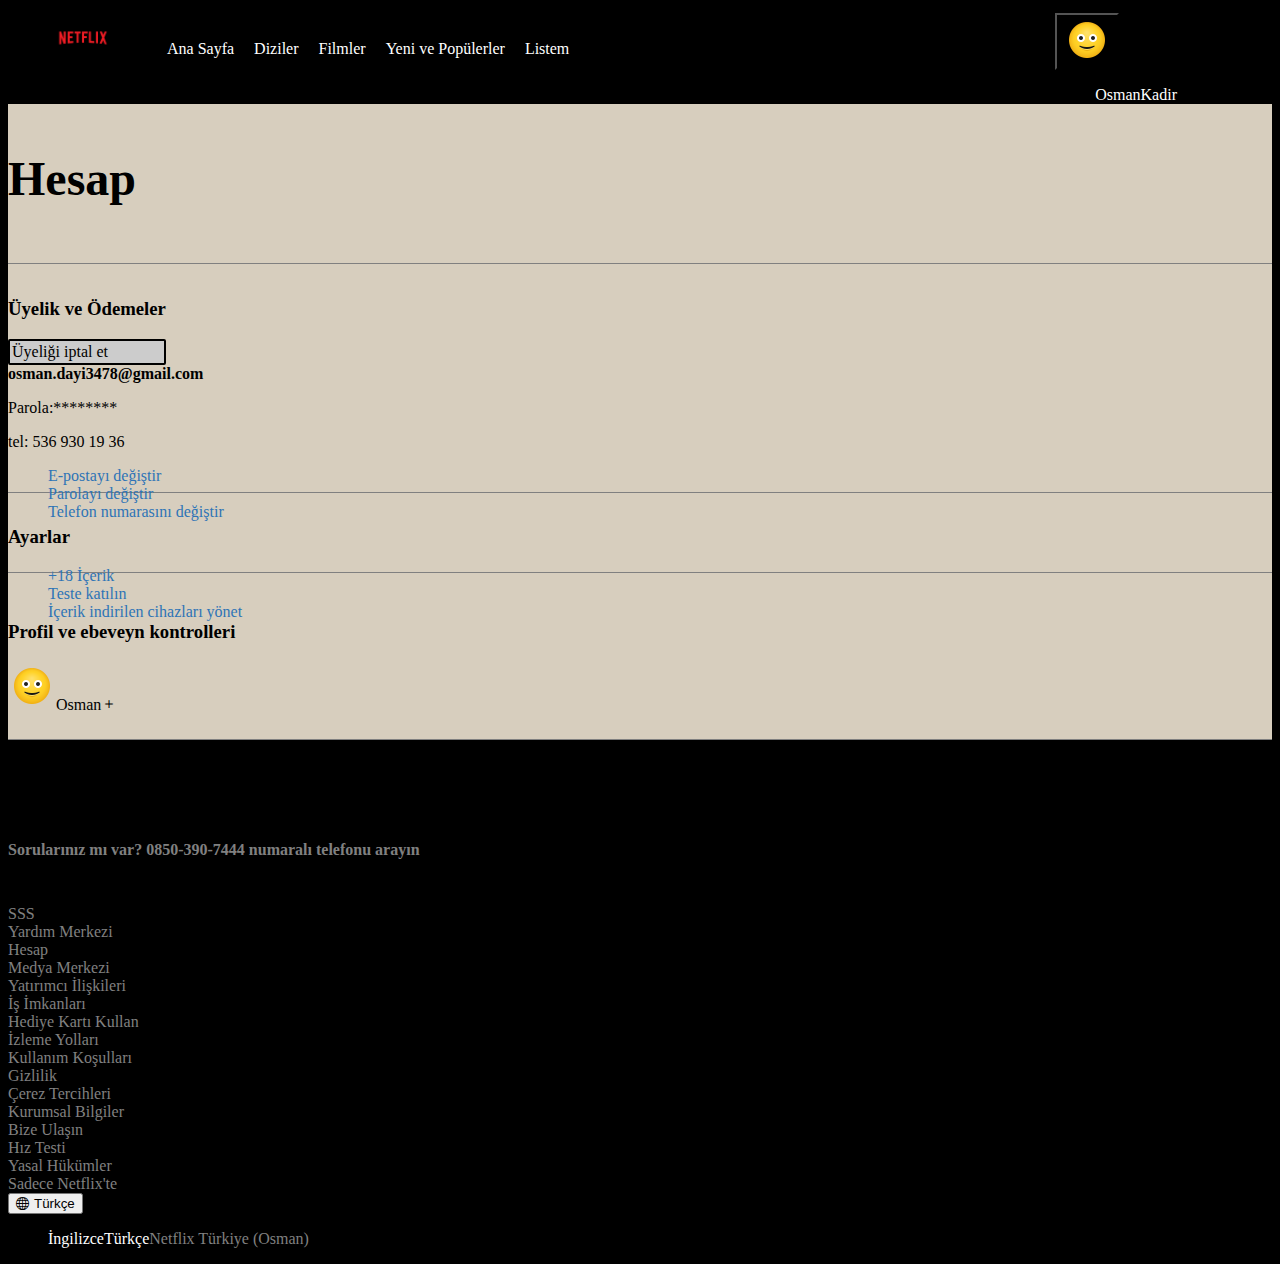
<file: Netflix/hesap_yonetim.html>
<!DOCTYPE html>
<html lang="en">
<head>
    <meta charset="UTF-8">
    <meta http-equiv="X-UA-Compatible" content="IE=edge">
    <meta name="viewport" content="width=device-width, initial-scale=1.0">
    <title>Document</title>
    <link href="https://cdn.jsdelivr.net/npm/bootstrap@5.2.0/dist/css/bootstrap.min.css" rel="stylesheet" integrity="sha384-gH2yIJqKdNHPEq0n4Mqa/HGKIhSkIHeL5AyhkYV8i59U5AR6csBvApHHNl/vI1Bx" crossorigin="anonymous">
    <link rel="stylesheet" href="https://cdn.jsdelivr.net/npm/bootstrap-icons@1.9.1/font/bootstrap-icons.css">
    <link rel="stylesheet" href="style.css">
</head>
<body>
    
<nav>
    <div class="menu">  
    <div class="menu-logo"><img src="photos_and_videos/NetflixGorseller/netflix_logo.png" alt="" class="image-hesap-yonetim">
        <div class="menu-list">
        <ul class="navbar">
            <li class="hesap_yonetim_li">Ana Sayfa</li>
            <li class="hesap_yonetim_li">Diziler</li>
            <li class="hesap_yonetim_li">Filmler</li>
            <li class="hesap_yonetim_li">Yeni ve Popülerler</li>
            <li class="hesap_yonetim_li">Listem</li>
        </ul>
    </div>
</div>

<div class="menu-right-member dropdown">
    <button class="member-button dropdown-toggle" type="button" data-bs-toggle="dropdown" aria-expanded="false">
        <img src="photos_and_videos/NetflixGorseller/smile-profil.png" alt="">
    </button>
    <ul class="dropdown-menu">
      <li><a class="dropdown-item" href="#">Osman</a></li>
      <li><a class="dropdown-item" href="#">Kadir</a></li>
    </ul>
<!-- <div class="btn btn-info">Türkçe<i class="bi bi-arrow-down-circle"></i></div> -->
</div>
    
    </div>
</nav>
<div class="clearfix"></div>

<section class="hesap-detay">
    <div class="container">
        <div class="row uyelik-iptal-border">
            <div class="col-12">
                <h1 class="h2">Hesap</h1>
            </div>
        </div>
        <div class="row uyelik-iptal-border">
            <div class="col-4">
                <div class="member-and-pay"><h3 class="h5">Üyelik ve Ödemeler</h3></div>
                <div class="uyelik-iptal-btn text-center">Üyeliği iptal et</div>
            </div>
            <div class="col-4">
               <div class="mail"><b>osman.dayi3478@gmail.com</b></div>
               <div class="parola"><p>Parola:********</p></div>
               <div class="tel">tel: 536 930 19 36</div>
            </div>
            <div class="col-4">
                <!-- <div class="row">
                    <div class="col"><a href="">E-postayı değiştir</a></div>
                </div>
                <div class="row">
                    <div class="col"><a href="">E-postayı değiştir</a></div>
                </div>
                <div class="row">
                    <div class="col"><a href="">E-postayı değiştir</a></div>
                </div> -->
                <ul>
                    <li class="width100"><a href="" class="text-color-blue">E-postayı değiştir</a></li>
                    <li class="width100"><a href="" class="text-color-blue">Parolayı değiştir</a></li>
                    <li class="width100"><a href="" class="text-color-blue">Telefon numarasını değiştir</a></li>
                </ul>
            </div>
        </div>
        <div class="row uyelik-iptal-border">
            <div class="col-6">
                <div class="member-and-pay"><h3 class="h5">Ayarlar</h3></div>
            </div>
            <div class="col-6">
                <ul>
                    <li class="width100"><a href="" class="text-color-blue">+18 İçerik</a></li>
                    <li class="width100"><a href="" class="text-color-blue">Teste katılın</a></li>
                    <li class="width100"><a href="" class="text-color-blue">İçerik indirilen cihazları yönet</a></li>
                </ul>
            </div>
        </div>
        <div class="row uyelik-iptal-border">
            <div class="col-6">
                <div class="member-and-pay"><h3 class="h5">Profil ve ebeveyn kontrolleri</h3></div>
            </div>
            <div class="col-6">
                <img src="photos_and_videos/NetflixGorseller/smile-profil.png" alt=""><div class="text-member-info">Osman<i class="bi bi-plus float-end"></i></div>
            </div>
        </div>
    </div>
</section>

<footer class="footer pt-8" style="color: grey">
    <div class="container" style="width: 880px;">
        <div class="row">
            <div class="col-6">
                <h4 style="font-size: medium; padding-bottom: 25px;">
                    Sorularınız mı var? 0850-390-7444 numaralı telefonu arayın
                </h4>
            </div>
        </div>
        <div class="row pb-2">
            <div class="col-3">SSS</div>
            <div class="col-3">Yardım Merkezi</div>
            <div class="col-3">Hesap</div>
            <div class="col-3">Medya Merkezi</div>
        </div>
        <div class="row pb-2">
            <div class="col-3">Yatırımcı İlişkileri</div>
            <div class="col-3">İş İmkanları</div>
            <div class="col-3">Hediye Kartı Kullan</div>
            <div class="col-3">İzleme Yolları</div>
        </div>
        <div class="row pb-2">
            <div class="col-3">Kullanım Koşulları</div>
            <div class="col-3">Gizlilik</div>
            <div class="col-3">Çerez Tercihleri</div>
            <div class="col-3">Kurumsal Bilgiler</div>
        </div>
        <div class="row pb-2">
            <div class="col-3">Bize Ulaşın</div>
            <div class="col-3">Hız Testi</div>
            <div class="col-3">Yasal Hükümler</div>
            <div class="col-3">Sadece Netflix'te</div>
        </div>
        <div class="row pt-4 pb-4">
            <div class="col-3">
                
                <div class="dropdown">
                    <button class="btn btn-secondary dropdown-toggle" type="button" data-bs-toggle="dropdown" aria-expanded="false">
                        <i class="bi bi-globe"></i>Türkçe
                    </button>
                    <ul class="dropdown-menu">
                      <li><a class="dropdown-item" href="#">İngilizce</a></li>
                      <li><a class="dropdown-item" href="#">Türkçe</a></li>
                    </ul>
                  </div>
        </div>
        </div>
        <div class="row">
            <div class="col-6"><p>Netflix Türkiye (Osman)</p></div>
        </div>
       
    </div>
    
</footer>
<script src="https://cdn.jsdelivr.net/npm/bootstrap@5.2.0/dist/js/bootstrap.bundle.min.js" integrity="sha384-A3rJD856KowSb7dwlZdYEkO39Gagi7vIsF0jrRAoQmDKKtQBHUuLZ9AsSv4jD4Xa" crossorigin="anonymous"></script>   
</body>
</html>
</file>
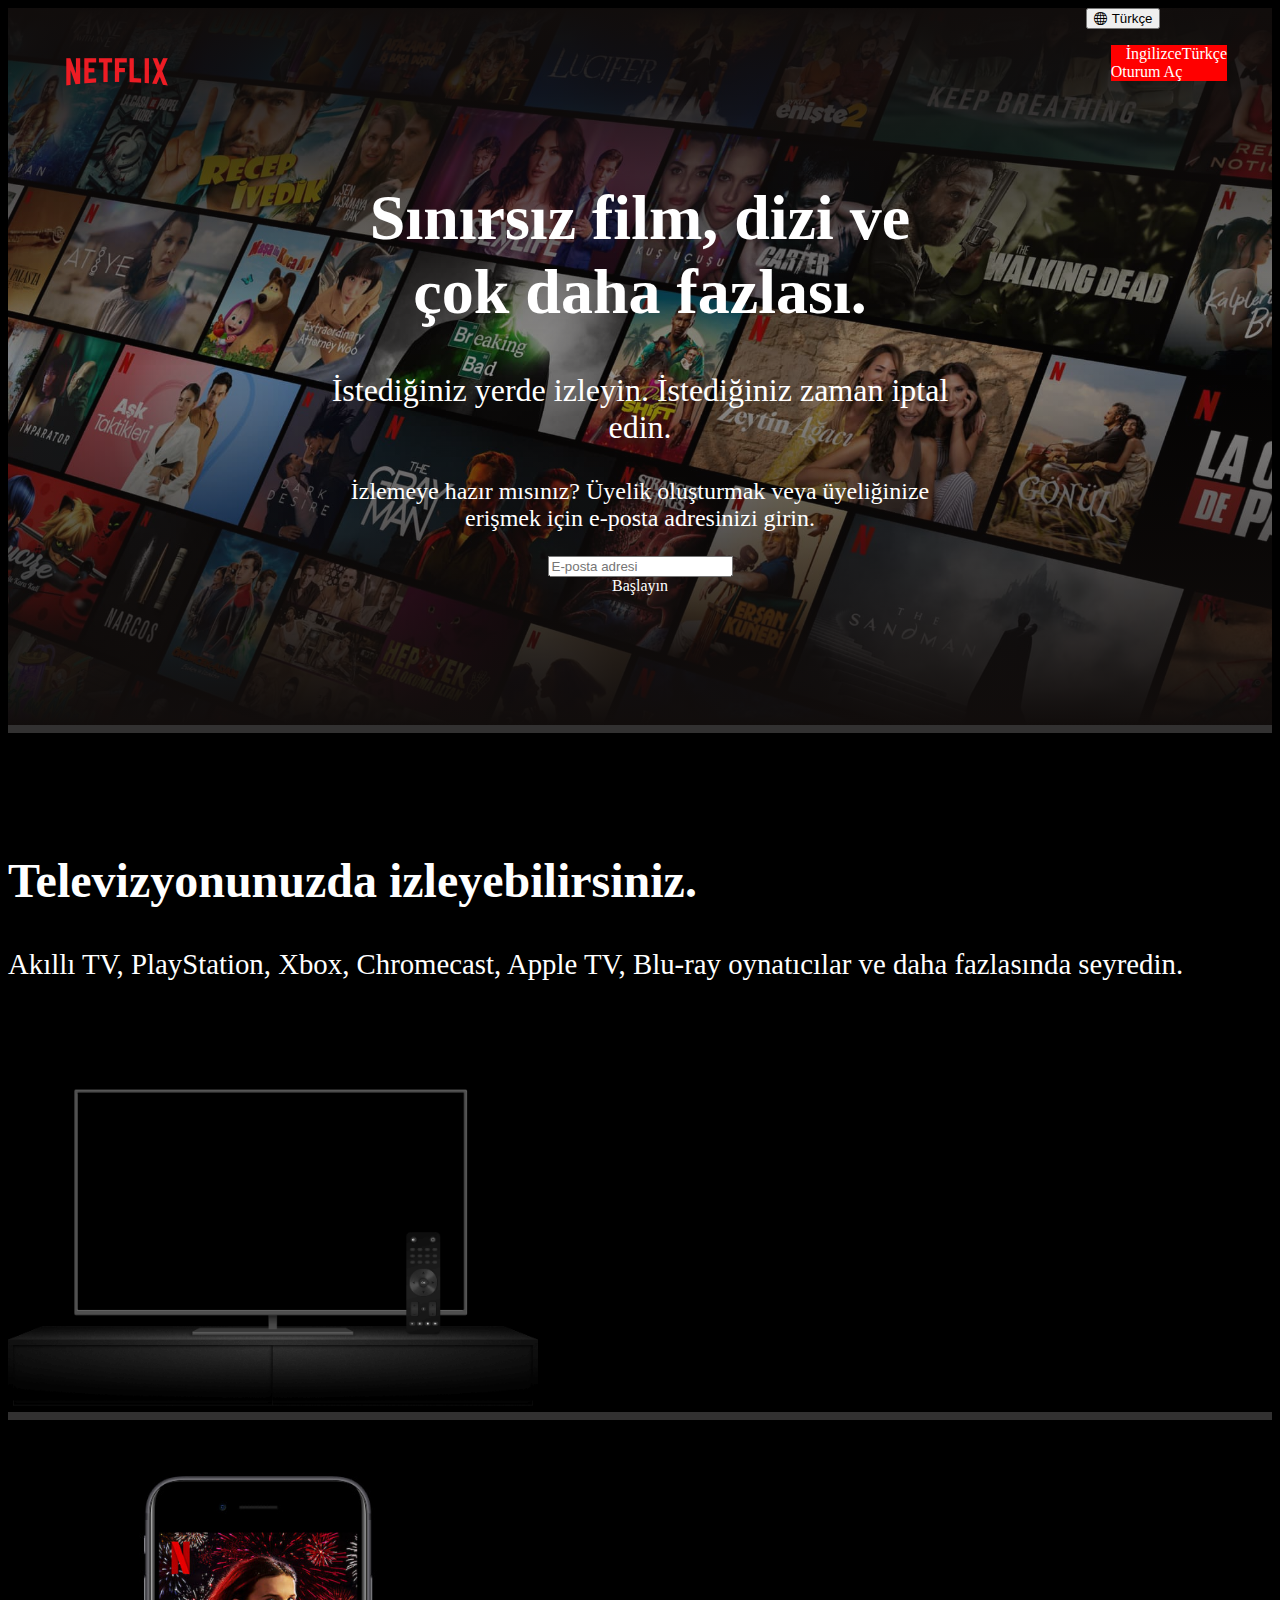
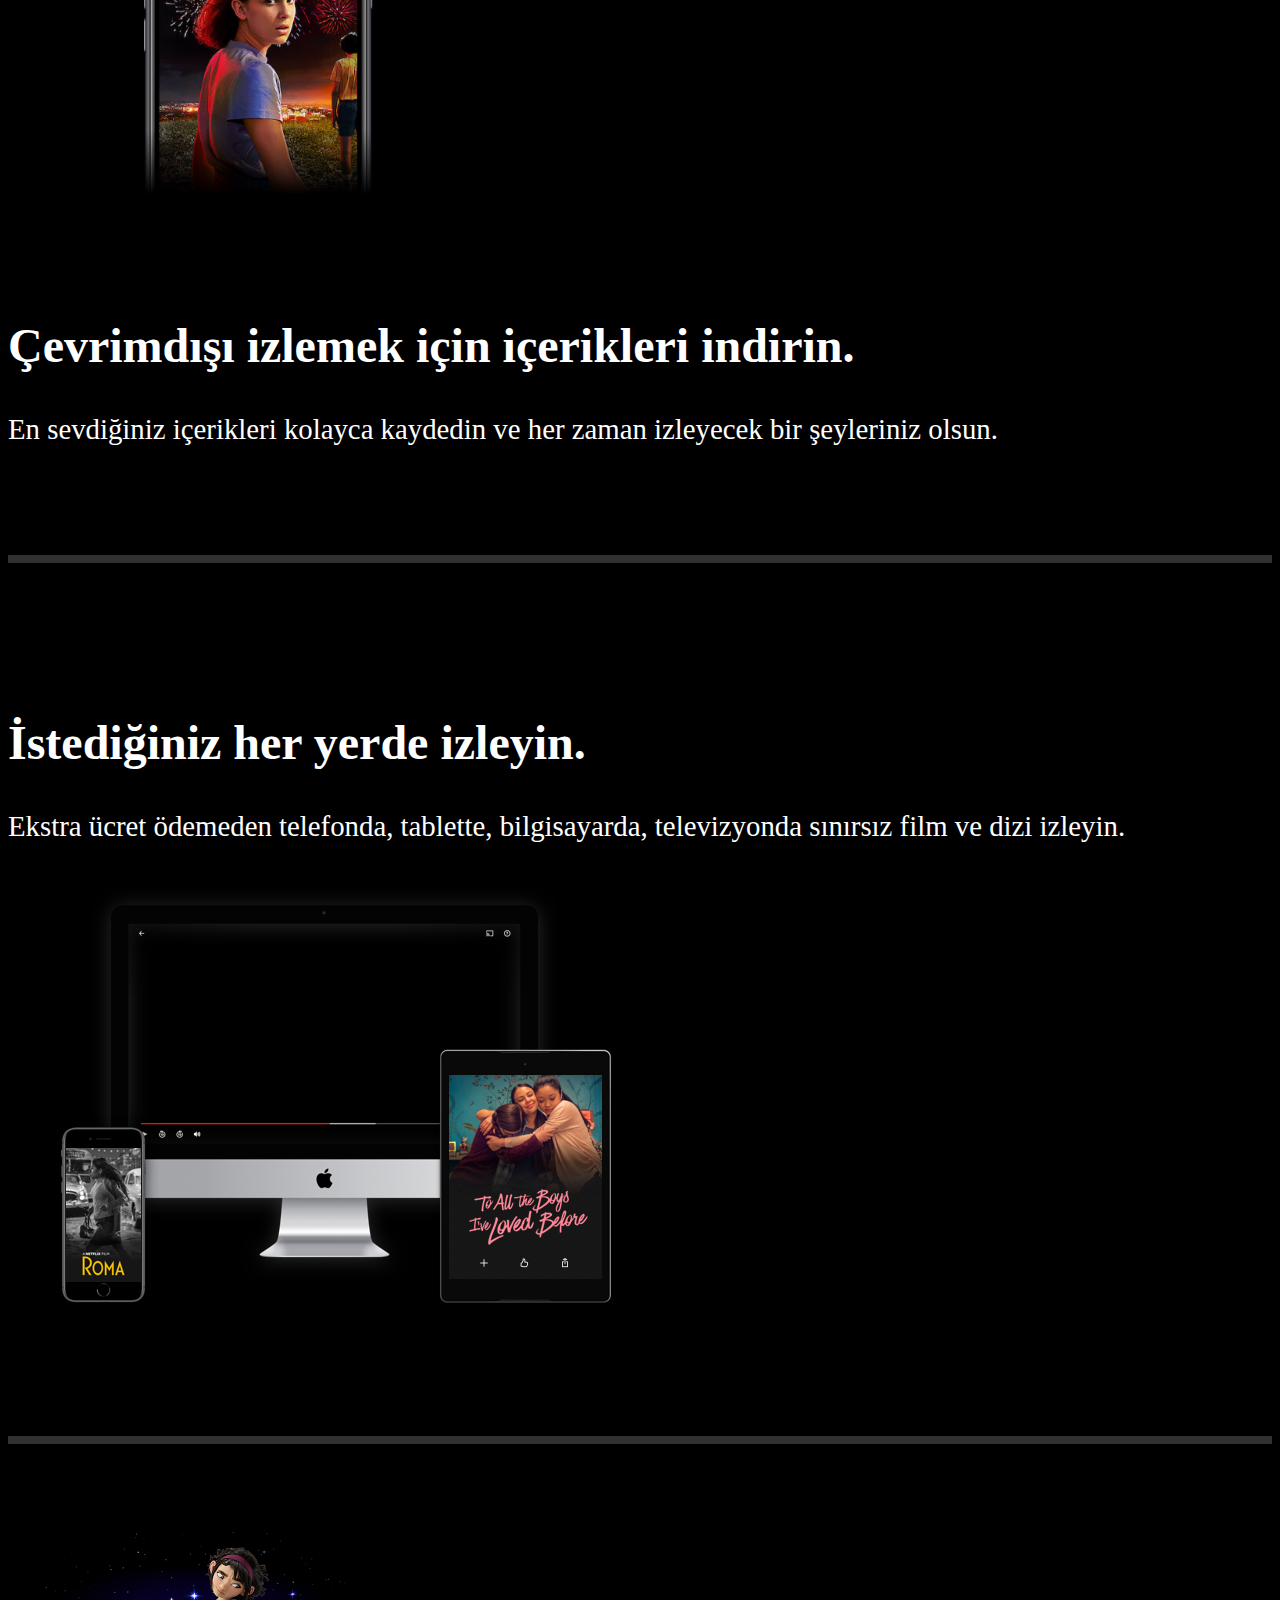
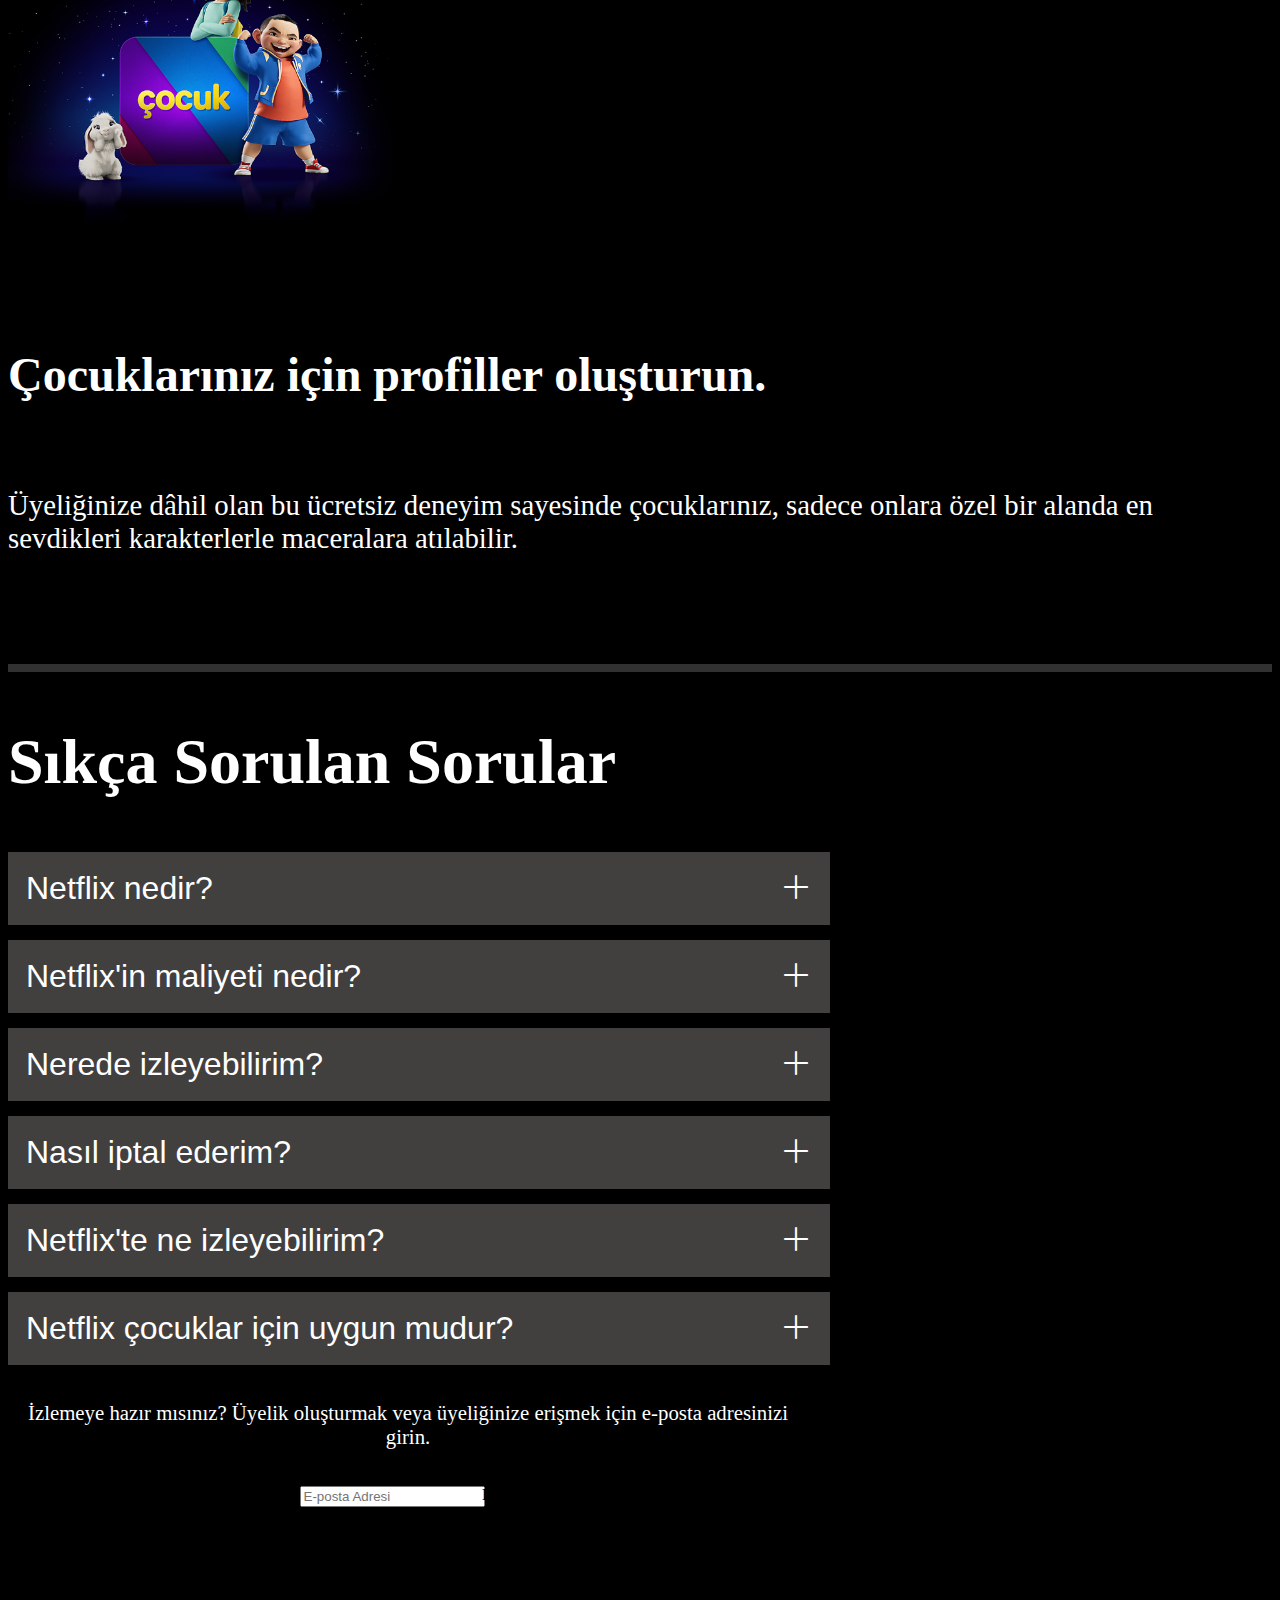
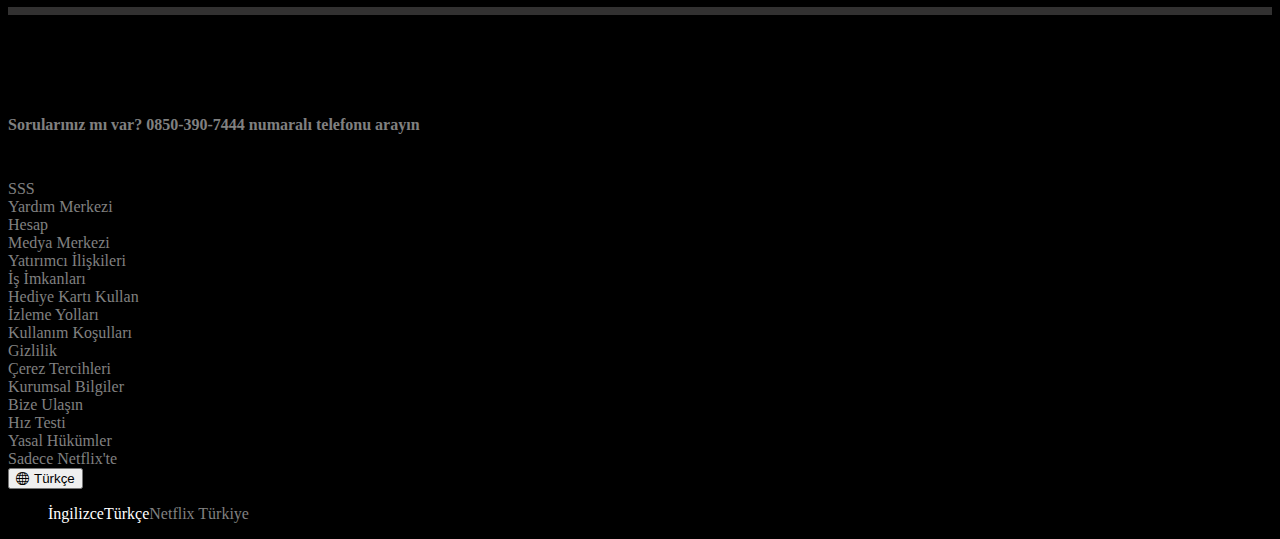
<file: Netflix/netflix.html>
<!DOCTYPE html>
<html lang="en">
<head>
    <meta charset="UTF-8">
    <meta http-equiv="X-UA-Compatible" content="IE=edge">
    <meta name="viewport" content="width=device-width, initial-scale=1.0">
    <title>Document</title>
    <link href="https://cdn.jsdelivr.net/npm/bootstrap@5.2.0/dist/css/bootstrap.min.css" rel="stylesheet" integrity="sha384-gH2yIJqKdNHPEq0n4Mqa/HGKIhSkIHeL5AyhkYV8i59U5AR6csBvApHHNl/vI1Bx" crossorigin="anonymous">
    <link rel="stylesheet" href="https://cdn.jsdelivr.net/npm/bootstrap-icons@1.9.1/font/bootstrap-icons.css">
    <link rel="stylesheet" href="style.css">
</head>
<body>
<nav>
    <div class="hero-image borders">
    <div class="menu">  
    <div class="menu-logo "><img src="photos_and_videos/NetflixGorseller/netflix_logo.png" alt="" class="image"></div>
    <div class="menu-right mt-4">
            <button class="btn btn-secondary dropdown-toggle" type="button" data-bs-toggle="dropdown" aria-expanded="false">
                <i class="bi bi-globe"></i>Türkçe
            </button>
            <ul class="dropdown-menu">
              <li><a class="dropdown-item" href="#">İngilizce</a></li>
              <li><a class="dropdown-item" href="#">Türkçe</a></li>
            </ul>
    <!-- <div class="btn btn-info">Türkçe<i class="bi bi-arrow-down-circle"></i></div> -->
    <div class="btn margin-left alt-cizgi"><a href="oturum_ac.html">Oturum Aç</a></div>
    </div>
    </div>
    <div class="hero-text">
        <h1 class="h1">Sınırsız film, dizi ve çok daha fazlası.</h1>
        <p class="h3">İstediğiniz yerde izleyin. İstediğiniz zaman iptal edin.</p>
        <p class="p">İzlemeye hazır mısınız? Üyelik oluşturmak veya üyeliğinize 
            erişmek için e-posta adresinizi girin.</p>
                <div class="row">
                    <div class="input-group mb-3">
                        <input type="text" class="form-control" placeholder="E-posta adresi" aria-label="Recipient's username" aria-describedby="basic-addon2">
                        <div class="input-group-append">
                          <span class="input-group-text btn btn-danger">Başlayın</span>
                        </div>
                      </div>
                    <!-- <div class="col-md-8">
                    <input type="email" class="form-control input" placeholder="E-posta Adresi">
                    </div>
                    <div class="col-md-4">
                    <div class="btn btn-danger">Başlayın<i class="bi bi-caret-right"></i></div>
                    </div> -->
                </div>
    </div>
    </div>
</nav>
<section class="first-row borders">
    <div class="container">
        <div class="row">
            <div class="col-6 pt-8">
                <div class="tv_text_bar">
                    <h2 class="h2">Televizyonunuzda izleyebilirsiniz.</h2>
                    <p class="h4">Akıllı TV, PlayStation, Xbox, Chromecast, Apple TV, Blu-ray oynatıcılar ve daha fazlasında seyredin.
    
                    </p>
                </div>
                </div>
            <div class="col-6 relative">
                <div class="tv_image"><img src="photos_and_videos/tv.png" alt="" class="tv_img"></div>
                <!-- <div class="tv_video absolute"><video src="photos_and_videos/video-tv-0819.m4v" class="tv_mp4"></video></div> -->
            </div>
        </div>
    </div></section>

    <section class="second-row borders">
        <div class="container">
            <div class="row pb-10">
                <div class="col-6 relative">
                    <div class="mobil_image"><img src="photos_and_videos/mobile.jpg" alt="" class="mobil_img"></div>
                   </div>
                <div class="col-6 pt-8">
                    <div class="tv_text_bar">
                        <h2 class="h2">Çevrimdışı izlemek için içerikleri indirin.</h2>
                        <p class="h4">
                        En sevdiğiniz içerikleri kolayca kaydedin ve her zaman izleyecek bir şeyleriniz olsun.
                        </p>
                    </div>
                    </div>
            </div>
        </div></section>
        
    <section class="third-row borders">
        <div class="container">
            <div class="row pb-10">
                <div class="col-6 pt-10">
                    <div class="tv_text_bar">
                        <h2 class="h2">İstediğiniz her yerde izleyin.</h2>
                        <p class="h4">
                        Ekstra ücret ödemeden telefonda, tablette, bilgisayarda, televizyonda sınırsız film ve dizi izleyin.
                        </p>
                    </div>
                    </div>
                <div class="col-6 relative pt-5">
                    <div class="ios_image"><img src="photos_and_videos/ios_device.png" alt="" class="ios_img"></div>
                   </div>
            </div>
        </div></section>

        <section class="fourth-row borders">
            <div class="container">
                <div class="row pb-10">
                    <div class="col-6 relative pt-8">
                        <div class="child_image"><img src="photos_and_videos/child.png" alt="" class="child_img"></div>
                       </div>
                    <div class="col-6 pt-8">
                        <div class="tv_text_bar">
                            <h2 class="h2">Çocuklarınız için profiller oluşturun.</h2>
                            <br>
                            <p class="h4">
                            Üyeliğinize dâhil olan bu ücretsiz deneyim sayesinde çocuklarınız, sadece onlara
                             özel bir alanda en sevdikleri karakterlerle maceralara atılabilir.
                            </p>
                        </div>
                        </div>
                </div>
            </div></section>
            
        <section class="fifth-row borders">
            <div class="container text-center">
                <div class="row pt-5 pb-10">
                    <div class="col-12">
                        <h2 style="color:white;" class="h1 pb-5">Sıkça Sorulan Sorular</h2>
                        
                        <div class="cardssss">
                        <button class="accordion">Netflix nedir?<i class="bi bi-plus-lg"></i></button>
                        <div class="panel mt-low-px">
                          <p class="xx-large-font">
                            Netflix; internet bağlantılı binlerce cihazda ödüllü diziler, filmler, animeler, 
                            belgeseller ve daha fazlasını içeren geniş bir arşiv sunan bir streaming hizmetidir.
                            Tek bir reklam olmadan, istediğiniz kadar, istediğiniz zaman izleyebilirsiniz - hepsi aylık
                            düşük bir ücret karşılığında. Her zaman keşfedilecek yeni bir şeyler var, üstelik 
                            her hafta yeni diziler ve filmler ekleniyor!
                          </p>
                        </div>
                        </div>
                        
                        <div class="cardssss">
                            <button class="accordion">Netflix'in maliyeti nedir?<i class="bi bi-plus-lg"></i></button>
                            <div class="panel mt-low-px">
                              <p class="xx-large-font">
                                Netflix'i akıllı telefonunuz, tabletiniz, Akıllı TV'niz, dizüstü bilgisayarınız veya 
                                yayın cihazınızda sabit bir aylık ücretle izleyin. Aylık plan ücretleri 37,99 TL 
                                ile 77,99 TL arasında değişmektedir. Ekstra maliyet yok, sözleşme yok.
                              </p>
                            </div>
                        </div>
                        <div class="cardssss">
                        <button class="accordion">Nerede izleyebilirim?<i class="bi bi-plus-lg"></i></button>
                        <div class="panel mt-low-px">
                          <p class="xx-large-font">
                            İstediğiniz yerde, istediğiniz zaman izleyin. Bilgisayarınızda netflix.com adresinden veya akıllı
                             TV'ler, akıllı telefonlar, tabletler, medya oynatıcılar ve oyun konsolları dahil Netflix 
                             uygulamasını sunan, internet bağlantılı herhangi bir cihazda anında izlemek için Netflix 
                             hesabınızla oturum açın.
                            Favori içeriklerinizi iOS, Android veya Windows 10 uygulamasıyla da indirebilirsiniz. 
                            Seyahatteyken ve internet bağlantısı olmadan izlemek için indirilenleri kullanın. Netflix'i 
                            her yere beraberinizde götürün.
                          </p>
                        </div>
                        </div>
                        <div class="cardssss">
                        <button class="accordion">Nasıl iptal ederim?<i class="bi bi-plus-lg"></i></button>
                        <div class="panel mt-low-px">
                          <p class="xx-large-font">
                            Netflix esnektir. Sinir bozucu hiçbir sözleşme ve taahhüt yoktur. Hesabınızı çevrimiçi olarak 
                            iki tıklamayla kolayca iptal edebilirsiniz. İptal ücreti yoktur - hesabınızı istediğiniz zaman 
                            başlatın veya durdurun.
                          </p>
                        </div>
                        </div>
                        
                        <div class="cardssss">
                            <button class="accordion">Netflix'te ne izleyebilirim?<i class="bi bi-plus-lg"></i></button>
                            <div class="panel mt-low-px">
                              <p class="xx-large-font">
                                Netflix, uzun metrajlı filmler, belgeseller, diziler ve programlar, anime, ödüllü Netflix 
                                orijinal içerikleri ve daha fazlasından oluşan kapsamlı bir kütüphaneye sahiptir. İstediğiniz 
                                her zaman, istediğiniz kadar çok şey izleyin.
                              </p>
                            </div>
                        </div>
                        <div class="cardssss">
                        <button class="accordion">Netflix çocuklar için uygun mudur?<i class="bi bi-plus-lg"></i></button>
                        <div class="panel mt-low-px">
                          <p class="xx-large-font">
                            Üyeliğinize dâhil olan Netflix Çocuk deneyimi, çocukların ailece izlenebilecek dizi ve filmleri 
                            kendilerine özel bir alanda izlemelerini sağlarken kontrolü ebeveynlere verir.
                            Çocuk profillerinde bulunan PIN korumalı ebeveyn kontrolleri sayesinde, çocukların izleyebileceği 
                            içeriklerin yetişkinlik düzeylerini kısıtlayabilir ve onların görmesini istemediğiniz belirli 
                            içerikleri engelleyebilirsiniz.
                          </p>
                        </div>
                        </div>
                        <div class="last-card pt-5">
                        <p class="p1">İzlemeye hazır mısınız? Üyelik oluşturmak veya üyeliğinize 
                            erişmek için e-posta adresinizi girin.</p>
                        </div> 
                        <div class="row last-card">
                            <ul> 
                                <li class="last-card-posta-width"><input type="email" class="form-control input" placeholder="E-posta Adresi"></li>
                                <li class="last-card-button-width"><div class="btn btn-danger">Başlayın<i class="bi bi-caret-right"></i></div></li>
                            </ul>
                    </div>
                    </div>
                </div>
            </div></section>
        <footer class="footer pt-8" style="color: grey">
            <div class="container" style="width: 880px;">
                <div class="row">
                    <div class="col-6">
                        <h4 style="font-size: medium; padding-bottom: 25px;">
                            Sorularınız mı var? 0850-390-7444 numaralı telefonu arayın
                        </h4>
                    </div>
                </div>
                <div class="row pb-2">
                    <div class="col-3">SSS</div>
                    <div class="col-3">Yardım Merkezi</div>
                    <div class="col-3">Hesap</div>
                    <div class="col-3">Medya Merkezi</div>
                </div>
                <div class="row pb-2">
                    <div class="col-3">Yatırımcı İlişkileri</div>
                    <div class="col-3">İş İmkanları</div>
                    <div class="col-3">Hediye Kartı Kullan</div>
                    <div class="col-3">İzleme Yolları</div>
                </div>
                <div class="row pb-2">
                    <div class="col-3">Kullanım Koşulları</div>
                    <div class="col-3">Gizlilik</div>
                    <div class="col-3">Çerez Tercihleri</div>
                    <div class="col-3">Kurumsal Bilgiler</div>
                </div>
                <div class="row pb-2">
                    <div class="col-3">Bize Ulaşın</div>
                    <div class="col-3">Hız Testi</div>
                    <div class="col-3">Yasal Hükümler</div>
                    <div class="col-3">Sadece Netflix'te</div>
                </div>
                <div class="row pt-4 pb-4">
                    <div class="col-3">
                        
                        <div class="dropdown">
                            <button class="btn btn-secondary dropdown-toggle" type="button" data-bs-toggle="dropdown" aria-expanded="false">
                                <i class="bi bi-globe"></i>Türkçe
                            </button>
                            <ul class="dropdown-menu">
                              <li><a class="dropdown-item" href="#">İngilizce</a></li>
                              <li><a class="dropdown-item" href="#">Türkçe</a></li>
                            </ul>
                          </div>
                </div>
                </div>
                <div class="row">
                    <div class="col-3"><p>Netflix Türkiye</p></div>
                </div>
               
            </div>
            
        </footer>
            <script>
                var acc = document.getElementsByClassName("accordion");
                var i;
                
                for (i = 0; i < acc.length; i++) {
                  acc[i].addEventListener("click", function() {
                    this.classList.toggle("active");
                    var panel = this.nextElementSibling;
                    if (panel.style.display === "block") {
                      panel.style.display = "none";
                    } else {
                      panel.style.display = "block";
                    }
                  });
                }
                </script>
    <script src="https://cdn.jsdelivr.net/npm/bootstrap@5.2.0/dist/js/bootstrap.bundle.min.js" integrity="sha384-A3rJD856KowSb7dwlZdYEkO39Gagi7vIsF0jrRAoQmDKKtQBHUuLZ9AsSv4jD4Xa" crossorigin="anonymous"></script>    
</body>
</html>
</file>
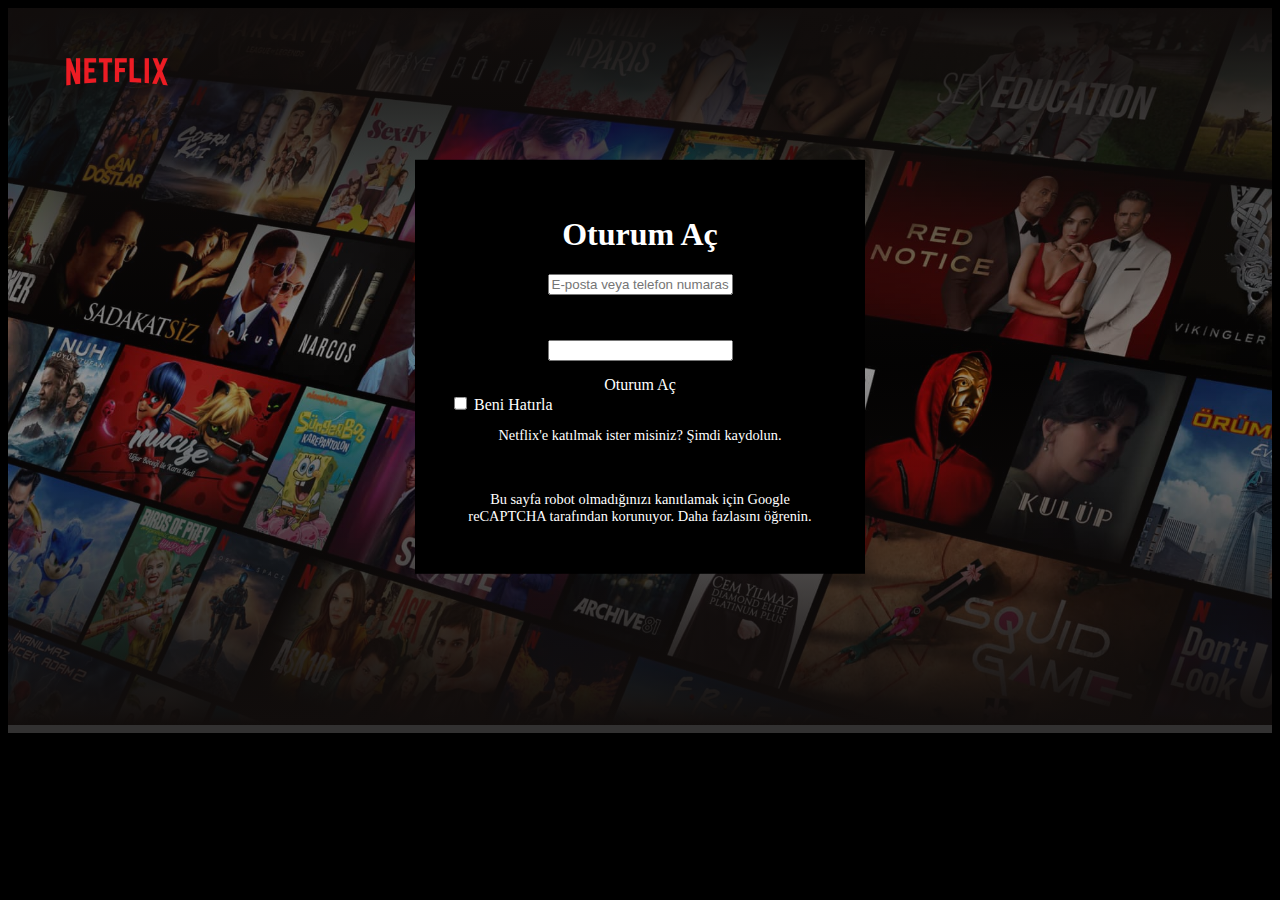
<file: Netflix/oturum_ac.html>
<!DOCTYPE html>
<html lang="en">
<head>
    <meta charset="UTF-8">
    <meta http-equiv="X-UA-Compatible" content="IE=edge">
    <meta name="viewport" content="width=device-width, initial-scale=1.0">
    <title>Document</title>
    <link href="https://cdn.jsdelivr.net/npm/bootstrap@5.2.0/dist/css/bootstrap.min.css" rel="stylesheet" integrity="sha384-gH2yIJqKdNHPEq0n4Mqa/HGKIhSkIHeL5AyhkYV8i59U5AR6csBvApHHNl/vI1Bx" crossorigin="anonymous">
    <link rel="stylesheet" href="https://cdn.jsdelivr.net/npm/bootstrap-icons@1.9.1/font/bootstrap-icons.css">
    <link rel="stylesheet" href="style.css">
</head>
<body>
    <div class="hero-image-oturum-ac borders">
    <div class="menu">  
    <div class="menu-logo "><img src="photos_and_videos/NetflixGorseller/netflix_logo.png" alt="" class="image"></div>
   
    </div>
    <div class="hero-text-oturum-ac">
       <h1 class="h3 float-start">Oturum Aç</h1>
       <div class="form">
        <div class="email input-margin"><input type="email" class="form-control input" placeholder="E-posta veya telefon numarası"></div>
        <div class="password input-margin"><input type="password" class="form-control input" placeholder=""></div>
        <div class="button-oturum-ac"><div class="btn btn-danger button-oturum-ac"><a href="profil_yonetimi.html">Oturum Aç</a></div></div>
        <div class="remember-me"><input type="checkbox" id="remember-me" name="remember-me" value="Remember">
            <label for="vehicle1"> Beni Hatırla</label></div><br>
        <div class="text-area-oturum-ac">
            <p class="oturum-ac-text text-muted">Netflix'e katılmak ister misiniz? Şimdi kaydolun.</p><br>
            <p class="oturum-ac-text text-muted">Bu sayfa robot olmadığınızı kanıtlamak için Google reCAPTCHA tarafından korunuyor. Daha fazlasını öğrenin.</p>
        </div>
    </div>
    </div>
    </div>
    <script src="https://cdn.jsdelivr.net/npm/bootstrap@5.2.0/dist/js/bootstrap.bundle.min.js" integrity="sha384-A3rJD856KowSb7dwlZdYEkO39Gagi7vIsF0jrRAoQmDKKtQBHUuLZ9AsSv4jD4Xa" crossorigin="anonymous"></script>   
</body>
</html>
</file>
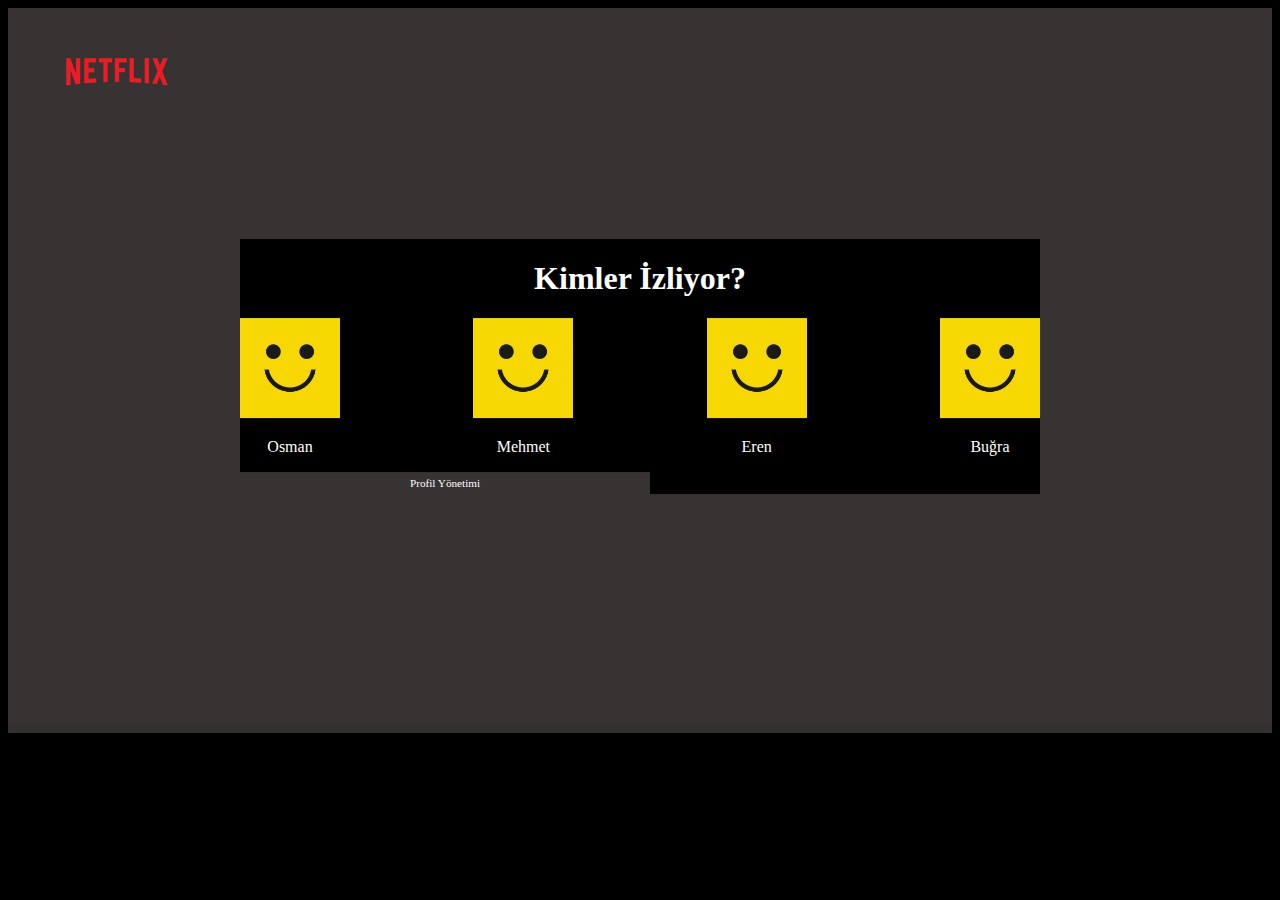
<file: Netflix/profil_yonetimi.html>
<!DOCTYPE html>
<html lang="en">
<head>
    <meta charset="UTF-8">
    <meta http-equiv="X-UA-Compatible" content="IE=edge">
    <meta name="viewport" content="width=device-width, initial-scale=1.0">
    <title>Document</title>   
    <link href="https://cdn.jsdelivr.net/npm/bootstrap@5.2.0/dist/css/bootstrap.min.css" rel="stylesheet" integrity="sha384-gH2yIJqKdNHPEq0n4Mqa/HGKIhSkIHeL5AyhkYV8i59U5AR6csBvApHHNl/vI1Bx" crossorigin="anonymous">
    <link rel="stylesheet" href="https://cdn.jsdelivr.net/npm/bootstrap-icons@1.9.1/font/bootstrap-icons.css">
    <link rel="stylesheet" href="style.css">
</head>
<body>


    <div class="background-profil-yonetim borders">
        <div class="menu">  
        <div class="menu-logo "><img src="photos_and_videos/NetflixGorseller/netflix_logo.png" alt="" class="image"></div>
       
        </div>
        <div class="hero-text-profil-yonetimi">
           <h1 class="h3 pt-5 pb-5">Kimler İzliyor?</h1>
           <div class="container">
            <div class="row profil-yonetimi-row">
                <div class="col-3">
<div class="user-profile">
<img src="photos_and_videos/NetflixGorseller/smile-icon.jpg" alt="">
<p class="text-muted">Osman</p>
</div>
                </div>
                <div class="col-3">
<div class="user-profile">
<img src="photos_and_videos/NetflixGorseller/smile-icon.jpg" alt="">
<p class="text-muted">Mehmet</p>
</div>
                </div>
                <div class="col-3">
<div class="user-profile">
<img src="photos_and_videos/NetflixGorseller/smile-icon.jpg" alt="">
<p class="text-muted">Eren</p>
</div>
                </div>
                <div class="col-3">
<div class="user-profile">
<img src="photos_and_videos/NetflixGorseller/smile-icon.jpg" alt="">
<p class="text-muted">Buğra</p>
</div>
                </div>
            </div>
            <div class="row justify-content-center">
                <div class="profil-yonetim-button pb-4"><div class="btn btn-profil-yonetim profil-yonetim-button"><a href="hesap_yonetim.html">Profil Yönetimi</a></div></div>
            </div>
           </div>
        </div>
        </div>







    <script src="https://cdn.jsdelivr.net/npm/bootstrap@5.2.0/dist/js/bootstrap.bundle.min.js" integrity="sha384-A3rJD856KowSb7dwlZdYEkO39Gagi7vIsF0jrRAoQmDKKtQBHUuLZ9AsSv4jD4Xa" crossorigin="anonymous"></script>   
</body>
</html>
</file>
<file: Netflix/style.css>
.hero-image {
    background-image: linear-gradient(to bottom,
                rgba(17, 13, 12, 1),
                rgba(15, 12, 11, 0.25), rgba(17, 13, 12, 1)),url("photos_and_videos/background_image.jpg");
    background-color: #cccccc;
    height: 717.2px;
    background-position: center;
    background-repeat: no-repeat;
    background-size: cover;
    position: relative;
  }
  .background-profil-yonetim{
background-color: rgb(56, 51, 51);
height: 717.2px;
background-position: center;
background-repeat: no-repeat;
background-size: cover;
position: relative;
}
  .hero-image-oturum-ac{
    background-image: linear-gradient(to bottom,
                rgba(17, 13, 12, 1),
                rgba(15, 12, 11, 0.25), rgba(17, 13, 12, 1)),url("photos_and_videos/NetflixGorseller/arkaplan.jpg");
    background-color: #cccccc;
    height: 717.2px;
    background-position: center;
    background-repeat: no-repeat;
    background-size: cover;
    position: relative;
  }
  .borders{
    border-bottom: 8px solid rgb(50, 49, 49);
  }
  .hero-text {
    text-align: center;
    position: absolute;
    top: 50%;
    left: 50%;
    transform: translate(-50%, -50%);
    color: white;
  }
  .hero-text-oturum-ac{
    background-color: black;
    text-align: center;
    position: absolute;
    top: 50%;
    left: 50%;
    transform: translate(-50%, -50%);
    color: white;
    padding: 35px;
    width: 380px;
  }
  .hero-text-profil-yonetimi{
    background-color: black;
    text-align: center;
    position: absolute;
    top: 50%;
    left: 50%;
    transform: translate(-50%, -50%);
    color: white;
    width: 800px;
  }
  body{
      background-color: black;
  }
  .menu{
      margin: 0 45px;
  }
  .menu-logo{
  float: left;
  }
  .menu-right{
  float: right;
  }
  .h1{
      font-size: 4rem;
  }
  .h2{
      font-size: 3rem;
  }
  .h3{
      font-size: 2rem;
  }
  .h4{
      font-size: 1.8rem;
  }
  .p{
      font-size: 1.5rem;
  }
  .p1{
      font-size: 1.3rem;
      color: white;
  }
  .bi-arrow-down-circle{
      margin-left: 5px;
  }
  .bi-globe{
      margin-right: 5px;
      font-size: 13px;
  }
  .new_btn{
      background-color: red;
      color: white;
  }
  .new_btn:hover{
      color: red;
      background-color: white;
  }
  .e_posta{
      display: flex;
  }
  li{ 
      list-style-type: none;
      float: left;
      }
      .width70{
          width: 70%;
      }
      .width30{
          width: 30%;
      }
  .tv_text_bar{
      color: white;
  }
  .tv_img{
      width: 530px;
      height: 398px;
  }
      .pt-8{
          padding-top: 5rem;
      }
      .pt-10{
          padding-top: 7rem;
      }
      .relative{
  position: relative;
      }
      .absolute{
  position: absolute;
  top: 21%;
  right: 3%;
      }
      .tv_mp4{
          width: 380px;
      }
      .mobil_img{
          width: 500px;
      }
      .ios_img{
          
      }
      .child_img{
      width: 400px;
      }
      
  .accordion {
    background-color: rgb(66, 63, 63);
    color: white;
    cursor: pointer;
    padding: 18px;
    width: 65%;
    border: none;
    text-align: left;
    outline: none;
    font-size: xx-large;
    transition: 0.4s;
  }
  /* 
  .active, .accordion:hover {
    background-color: #ccc; 
  } */
  
  .panel {
    padding: 0 18px;
    display: none;
    background-color: rgb(66, 63, 63);
    color: white;
    overflow: hidden;
    width: 65%;
    margin: auto;
    text-align: left;
  }
  .bi-plus-lg{
      float: right;
      font-size: xx-large;
  }
  .cardssss{
      margin-bottom: 15px;
  }
  .mt-low-px{
      margin-top: 2px;
  }
  .xx-large-font{
      font-size: x-large;
  }
  .last-card-posta-width{
  width: 70%;
  }
  .last-card-button-width{
  width: 30%;
  }
  .last-card{
      display: inline-block;
      text-align: center;
      width: 800px;
  }
  .last-card ul{
      display: inline-block;
  }
  .margin-left{
  margin-left: 25px;
  }
  .pb-10{
      padding-bottom: 5rem;
  }
  a{
      text-decoration: none;
      color: white;
  }
  .btn:hover{
      color: red;
      background-color: white;
  }
  .alt-cizgi{
      background-color: red;
  }
  .alt-cizgi:hover{
      color: red;
      background-color: white;
  }
  .input-margin{
    margin-bottom: 15px;
  }
  .input-margin:first-child{
    margin-bottom: 45px;
  }

  .button-oturum-ac{
    width: 100%;
  }
  .remember-me{
    float: left;
  }
  .oturum-ac-text{
    font-size: 0.9rem;
  }
  .user-profile img{
    width: 100px;
  }
  .profil-yonetimi-row{
    display: flex;
    justify-content: space-between;
  }
  .btn-profil-yonetim{
    width:50%;
    padding: 5px;
    background-color: rgb(56, 51, 51);
    color: #cccccc;
    border-radius: 0;
    font-size: 0.7rem;
  }
  .btn-profil-yonetim:hover{
    background-color: white;
    color: rgb(56, 51, 51);
  }
  .menu-list{
    color: white;
    display: inline-block;
  }
  .hesap_yonetim_li{
    padding: 10px;
  }
  .hesap_yonetim_li:hover{
  background-color: white;
  color: black;
  cursor: pointer;
  }
  .image-hesap-yonetim{
    width: 60px;
  }
  .clearfix{
    clear: both;
  }
  .hesap-detay{
    background-color: rgb(215, 206, 190);
  }
  .uyelik-iptal-btn{
    width: 150px;
    padding: 2px;
    border-radius: 2px;
    border: 2px solid black;
    background-color: #cccccc;
  }
  .uyelik-iptal-btn:hover{
    background-color: rgb(44, 36, 36);
    color: #cccccc;
    cursor: pointer;
  }
  .uyelik-iptal-border{
    padding-bottom: 25px;
    padding-top: 15px;
    border-bottom: 1px solid grey;
  }
  .uyelik-iptal-border:nth-child(3){
    padding-bottom: 5px;
  }
  .width100{
    width: 100%;
  }
  .text-color-blue{
    color: rgb(46, 116, 182);
  }
  .text-color-blue:hover{
    color: white;
  }
  .text-member-info{
    display: inline-block;
    width: 70%;
  }
  .member-button{
  background-color: black;
  }
  .member-button::after {
    color: white;
}
.menu-right-member{
  float: right;
  padding-right: 50px;
  margin-top: 5px;
}
</file>
